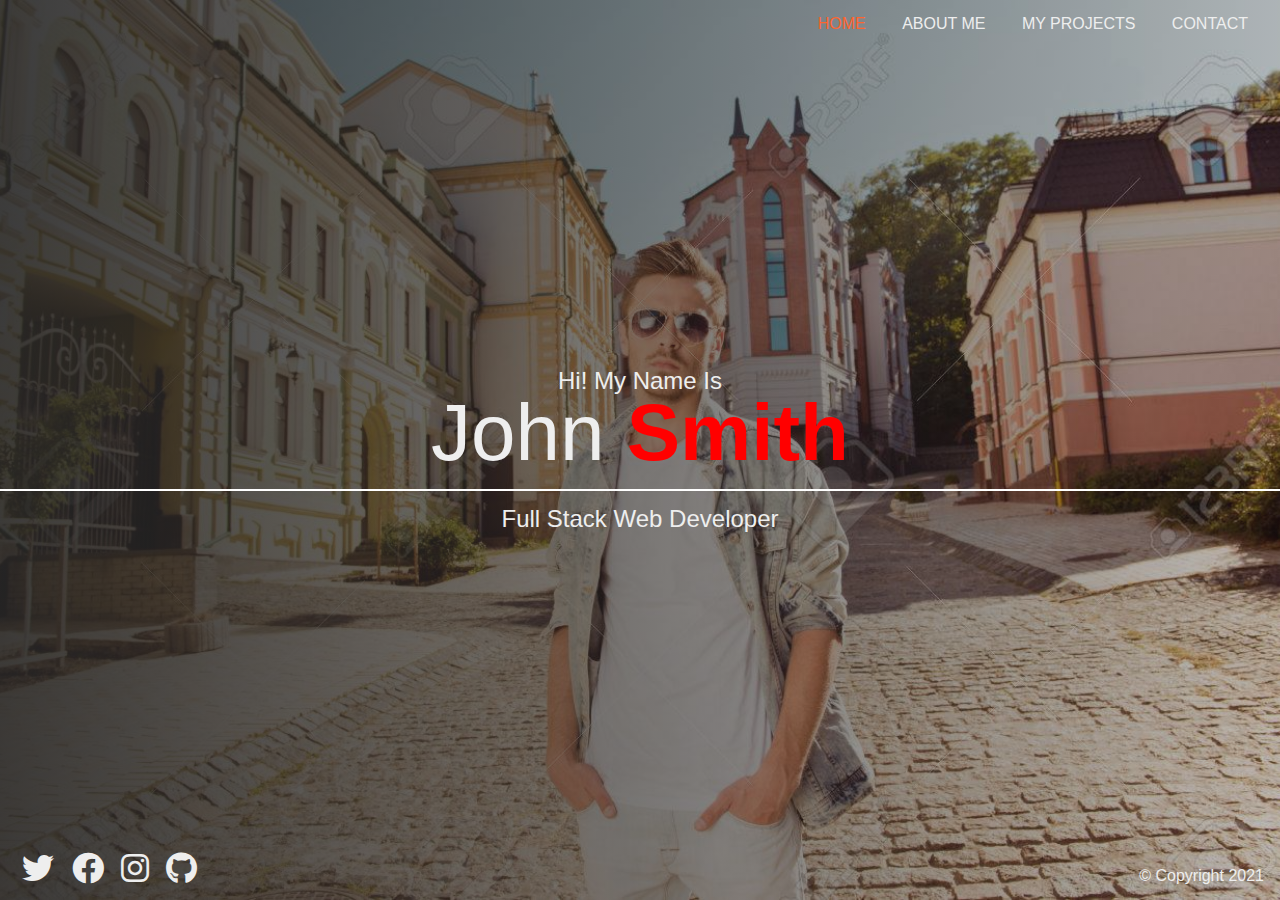
<file: index.html>
<!DOCTYPE html>
<html lang="en">

<head>
    <meta charset="UTF-8">
    <meta http-equiv="X-UA-Compatible" content="IE=edge">
    <meta name="viewport" content="width=device-width, initial-scale=1.0">
    <link rel="stylesheet" href="./css/main.css">
    <link rel="stylesheet" href="https://cdnjs.cloudflare.com/ajax/libs/font-awesome/6.0.0/css/all.min.css"
        integrity="sha512-9usAa10IRO0HhonpyAIVpjrylPvoDwiPUiKdWk5t3PyolY1cOd4DSE0Ga+ri4AuTroPR5aQvXU9xC6qOPnzFeg=="
        crossorigin="anonymous" referrerpolicy="no-referrer" />
    <title>Document</title>
</head>

<body>

    <div class="home-bgImg-container">

        <nav class="nav">
            <ul class="nav__list">
                <li class="nav__item">
                    <a href="index.html" class="nav__link nav__link--active">Home</a>
                </li>
                <li class="nav__item">
                    <a href="about.html" class="nav__link">About Me</a>
                </li>
                <li class="nav__item">
                    <a href="projects.html" class="nav__link">My Projects</a>
                </li>
                <li class="nav__item">
                    <a href="contact.html" class="nav__link">Contact</a>
                </li>
            </ul>
        </nav>

        <!-- HOME MAIN -->
        <main class="home">
            <h2>Hi! My Name Is</h2>
            <h1 class="home__name">
                John <span class="home__name--last">Smith</span>
            </h1>
            <h2>Full Stack Web Developer</h2>
        </main>

        <!-- HOME FOOTER -->
        <footer class="horizontal">
            <div class="social-icons">
                <a href="#">
                    <i class="fab fa-twitter fa-2x"></i>
                </a>
                <a href="#">
                    <i class="fab fa-facebook fa-2x"></i>
                </a>
                <a href="#">
                    <i class="fab fa-instagram fa-2x"></i>
                </a>
                <a href="#">
                    <i class="fab fa-github fa-2x"></i>
                </a>
            </div>
            <div class="copyright">&copy; Copyright 2021</div>
        </footer>


    </div>


</body>

</html>
</file>
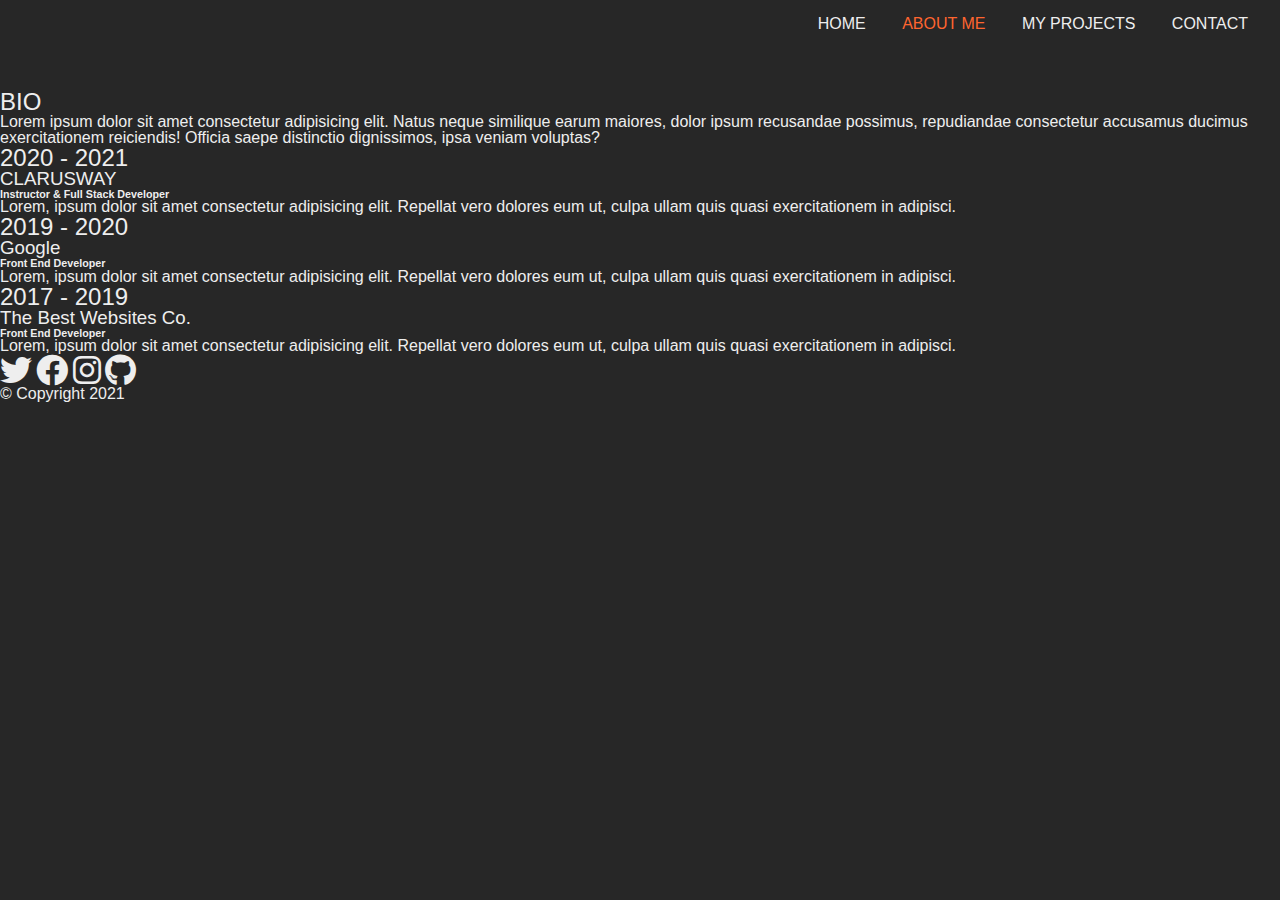
<file: about.html>
<!DOCTYPE html>
<html lang="en">

<head>
    <meta charset="UTF-8" />
    <meta http-equiv="X-UA-Compatible" content="IE=edge" />
    <meta name="viewport" content="width=device-width, initial-scale=1.0" />
    <link rel="stylesheet" href="css/main.css" />
    <title>Portfolio-About</title>
</head>

<body>
    <div class="about-bgImg-container">
        <!-- ABOUT NAV -->
        <nav class="nav">
            <ul class="nav__list">
                <li class="nav__item">
                    <a href="index.html" class="nav__link">Home</a>
                </li>
                <li class="nav__item">
                    <a href="about.html" class="nav__link nav__link--active">About Me</a>
                </li>
                <li class="nav__item">
                    <a href="projects.html" class="nav__link">My Projects</a>
                </li>
                <li class="nav__item">
                    <a href="contact.html" class="nav__link">Contact</a>
                </li>
            </ul>
        </nav>
        <div class="about__bio-image">
            <h2>BIO</h2>
            <p>
                Lorem ipsum dolor sit amet consectetur adipisicing elit. Natus neque
                similique earum maiores, dolor ipsum recusandae possimus, repudiandae
                consectetur accusamus ducimus exercitationem reiciendis! Officia saepe
                distinctio dignissimos, ipsa veniam voluptas?
            </p>
        </div>
    </div>
    <!-- ABOUT MAIN -->
    <main class="about">
        <div class="about__container">
            <div class="about__job">
                <h2 class="text-secondary">2020 - 2021</h2>
                <h3>CLARUSWAY</h3>
                <h6>Instructor & Full Stack Developer</h6>
                <p>
                    Lorem, ipsum dolor sit amet consectetur adipisicing elit. Repellat
                    vero dolores eum ut, culpa ullam quis quasi exercitationem in
                    adipisci.
                </p>
            </div>
            <div class="about__job">
                <h2 class="text-secondary">2019 - 2020</h2>
                <h3>Google</h3>
                <h6>Front End Developer</h6>
                <p>
                    Lorem, ipsum dolor sit amet consectetur adipisicing elit. Repellat
                    vero dolores eum ut, culpa ullam quis quasi exercitationem in
                    adipisci.
                </p>
            </div>
            <div class="about__job">
                <h2 class="text-secondary">2017 - 2019</h2>
                <h3>The Best Websites Co.</h3>
                <h6>Front End Developer</h6>
                <p>
                    Lorem, ipsum dolor sit amet consectetur adipisicing elit. Repellat
                    vero dolores eum ut, culpa ullam quis quasi exercitationem in
                    adipisci.
                </p>
            </div>
        </div>
    </main>
    <!-- ABOUT FOOTER -->
    <footer class="vertical">
        <div class="social-icons">
            <a href="#">
                <i class="fab fa-twitter fa-2x"></i>
            </a>
            <a href="#">
                <i class="fab fa-facebook fa-2x"></i>
            </a>
            <a href="#">
                <i class="fab fa-instagram fa-2x"></i>
            </a>
            <a href="#">
                <i class="fab fa-github fa-2x"></i>
            </a>
        </div>
        <div class="copyright">&copy; Copyright 2021</div>
    </footer>
</body>

</html>
</file>
<file: css/main.css>
@import url("https://cdnjs.cloudflare.com/ajax/libs/font-awesome/6.0.0/css/all.min.css");
* {
  margin: 0;
  padding: 0;
  box-sizing: border-box;
}

.link-style a, footer.horizontal a {
  padding: 0.4rem;
  transition: all 1s;
}
.link-style a:hover, footer.horizontal a:hover {
  color: #ff652f;
}

footer.horizontal {
  height: 10vh;
  display: flex;
  justify-content: space-between;
  align-items: flex-end;
  padding: 1rem;
}

.nav {
  height: 10vh;
  padding: 1rem;
}
.nav__list {
  text-align: right;
}
.nav__item {
  display: inline;
  padding: 1rem;
}
.nav__link {
  font-size: 1rem;
  text-transform: uppercase;
  font-weight: 500;
  transition: all 1s;
}
.nav__link:hover {
  color: blue;
}
.nav__link--active {
  color: #ff652f;
}

.home-bgImg-container {
  height: 100vh;
  width: 100%;
  background: linear-gradient(to right, rgba(39, 39, 39, 0.9), rgba(39, 39, 39, 0.3)), url("../img/model-1.jpg");
  background-position: center center;
  background-size: cover;
}

.home {
  height: 80vh;
  display: flex;
  flex-direction: column;
  justify-content: center;
  text-align: center;
}
.home__name {
  font-size: 5rem;
  padding-bottom: 1rem;
  margin-bottom: 1rem;
  border-bottom: 2px solid #fff;
}
.home__name--last {
  color: red;
  font-weight: 700;
}

body {
  color: #eee;
  background-color: #272727;
  height: 100vh;
  font-family: "Segoe UI", "Nunito", Tahoma, Genava, Verdana, sans-serif;
  line-height: 1;
}

a {
  text-decoration: none;
  color: #eee;
}

h1, h2, h3 {
  font-weight: 400;
}

/*# sourceMappingURL=main.css.map */
</file>
